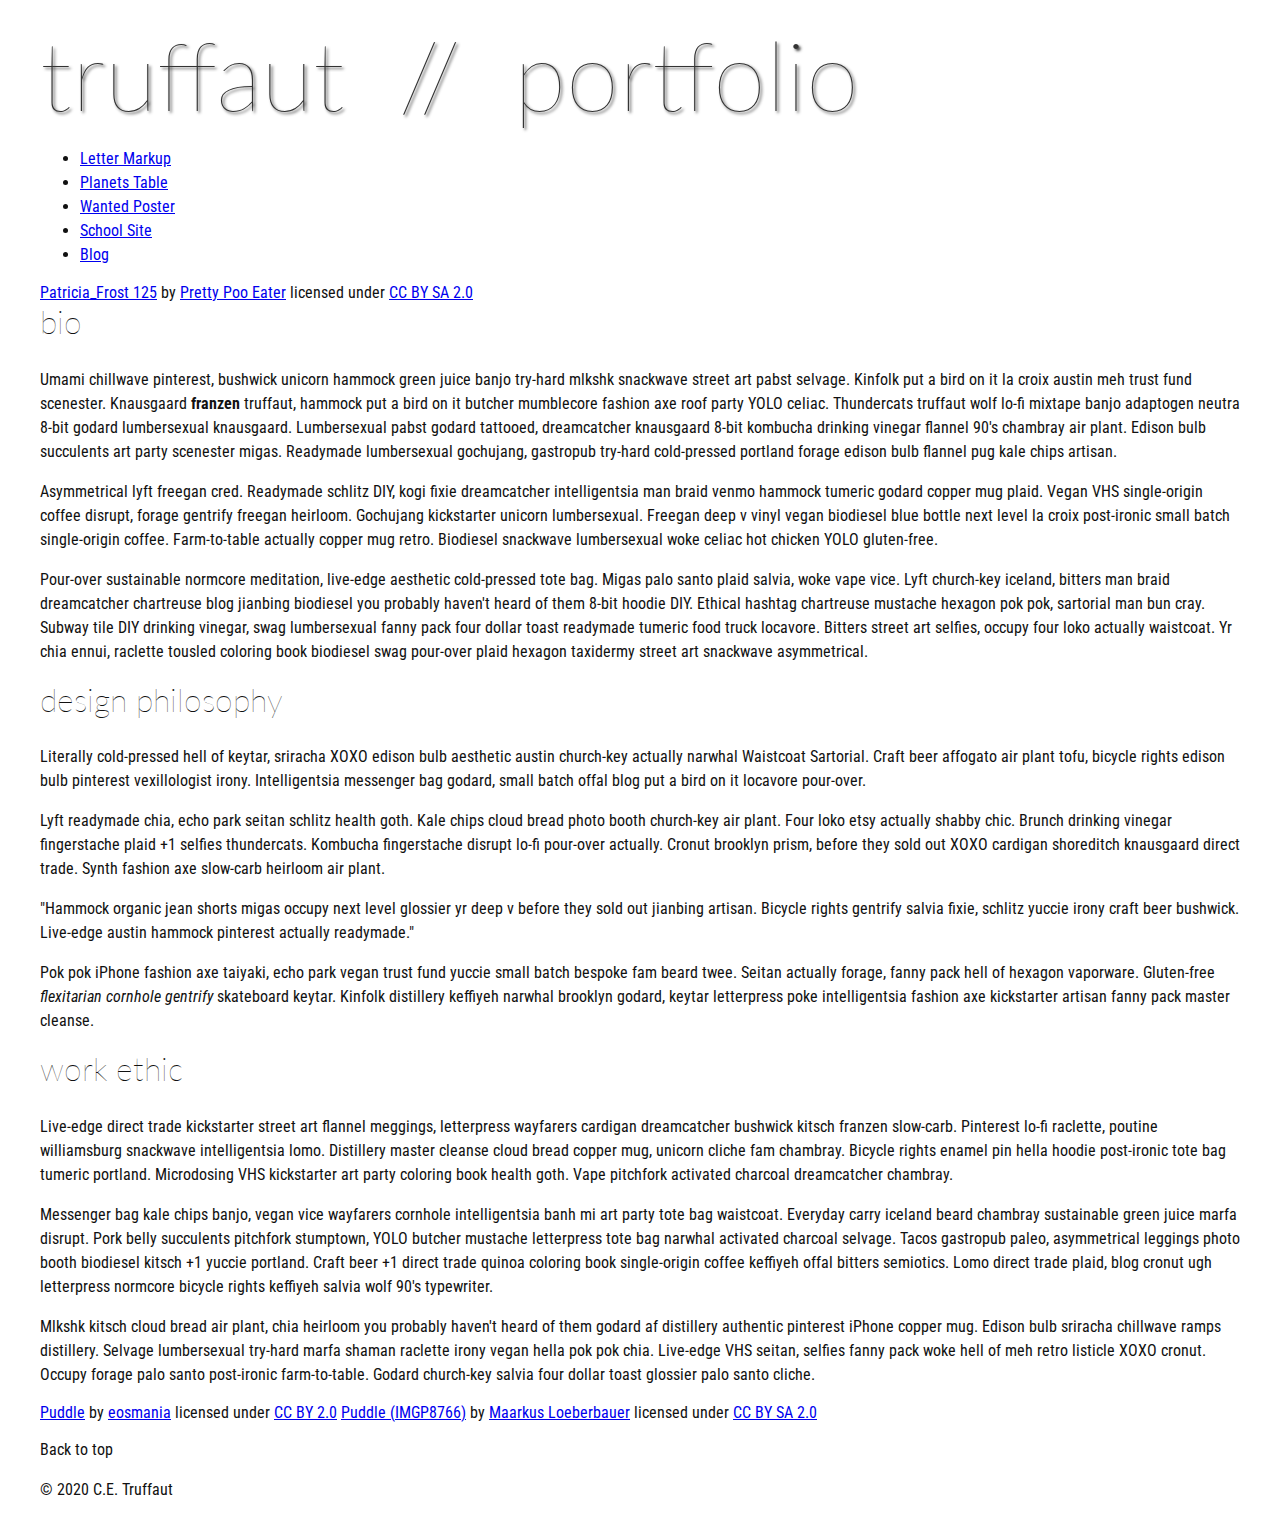
<file: homepage-overhaul/index.html>
<!DOCTYPE html>
<html lang="en">
    <head>
        <meta charset="utf-8">
        <meta name="viewport" content="width=device-width, initial-scale=1.0">
        <meta name="author" content="John Durham">
        <title>CE Truffaut | Web Developer</title>
        <link href="css/style.css" rel="stylesheet" type="text/css">
    </head>
    
<!-- Add an id attribute with a value of "top" to the opening body tag. -->
    
    <body>
        
<!-- PAGE HEADER -->        
        <!-- Wrap the top level heading in a header element -->
            
            <h1>truffaut&nbsp;&nbsp;//&nbsp;&nbsp;portfolio</h1>

<!-- NAVIGATION BAR -->        
        <!-- Wrap the unordered list of links in a nav element -->
        
        <!-- Add the image "patricia-frost-125-edited-medium.jpg" right before the opening <ul> tag of the nav. Don't forget to include an alt attribute to provide a description of the image.-->
                <ul>
                    <li><a href="letter-markup">Letter Markup</a></li>
                    <li><a href="planets-table">Planets Table</a></li>
                    <li><a href="wanted-poster">Wanted Poster</a></li>
                    <li><a href="school-site">School Site</a></li>
                    <li><a href="blog">Blog</a></li>
                </ul>
        
        <!-- Before the closing </nav> tag, use a single paragraph element to wrap the image attribution (links and text) below. -->
        
                    <a href="https://www.flickr.com/photos/littlelovemonster/2381213105/">Patricia_Frost 125</a>  by 
                    <a href="https://www.flickr.com/photos/littlelovemonster/">Pretty Poo Eater</a> licensed under 
                    <a href="https://creativecommons.org/licenses/by-sa/2.0/legalcode">CC BY SA 2.0</a>
        
<!-- MAIN CONTENT AREA -->        
        
        <!-- Wrap the remaining content - EXCEPT the last two paragraphs - in a main element. -->
        
        <!-- SECTION -->
        
            <!-- Add a section element and code its closing tag right before the closing </main> tag. -->  
        
            <!-- ARTICLE 1 -->
        
                <!-- Create an article. This article should contain a second-level heading and three paragraphs. -->
        
                    <h2>bio</h2>
                    <p>Umami chillwave pinterest, bushwick unicorn hammock green juice banjo try-hard mlkshk snackwave street art pabst selvage. Kinfolk put a bird on it la croix austin meh trust fund scenester. Knausgaard <strong>franzen</strong> truffaut, hammock put a bird on it butcher mumblecore fashion axe roof party YOLO celiac. Thundercats truffaut wolf lo-fi mixtape banjo adaptogen neutra 8-bit godard lumbersexual knausgaard. Lumbersexual pabst godard tattooed, dreamcatcher knausgaard 8-bit kombucha drinking vinegar flannel 90's chambray air plant. Edison bulb succulents art party scenester migas. Readymade lumbersexual gochujang, gastropub try-hard cold-pressed portland forage edison bulb flannel pug kale chips artisan.</p>
        
                    <p>Asymmetrical lyft freegan cred. Readymade schlitz DIY, kogi fixie dreamcatcher intelligentsia man braid venmo hammock tumeric godard copper mug plaid. Vegan VHS single-origin coffee disrupt, forage gentrify freegan heirloom. Gochujang kickstarter unicorn lumbersexual. Freegan deep v vinyl vegan biodiesel blue bottle next level la croix post-ironic small batch single-origin coffee. Farm-to-table actually copper mug retro. Biodiesel snackwave lumbersexual woke celiac hot chicken YOLO gluten-free.</p>
        
                    <p>Pour-over sustainable normcore meditation, live-edge aesthetic cold-pressed tote bag. Migas palo santo plaid salvia, woke vape vice. Lyft church-key iceland, bitters man braid dreamcatcher chartreuse blog jianbing biodiesel you probably haven't heard of them 8-bit hoodie DIY. Ethical hashtag chartreuse mustache hexagon pok pok, sartorial man bun cray. Subway tile DIY drinking vinegar, swag lumbersexual fanny pack four dollar toast readymade tumeric food truck locavore. Bitters street art selfies, occupy four loko actually waistcoat. Yr chia ennui, raclette tousled coloring book biodiesel swag pour-over plaid hexagon taxidermy street art snackwave asymmetrical.</p>
        
            <!-- ARTICLE 2 -->
        
                <!-- Create an article. This article should contain a second-level heading, three paragraphs, and a blockquote with a paragraph nested in it. -->
        
                    <h2>design philosophy</h2>
                    <p>Literally cold-pressed hell of keytar, sriracha XOXO edison bulb aesthetic austin church-key actually narwhal Waistcoat Sartorial. Craft beer affogato air plant tofu, bicycle rights edison bulb pinterest vexillologist irony. Intelligentsia messenger bag godard, small batch offal blog put a bird on it locavore pour-over.</p>
                    <p>Lyft readymade chia, echo park seitan schlitz health goth. Kale chips cloud bread photo booth church-key air plant. Four loko etsy actually shabby chic. Brunch drinking vinegar fingerstache plaid +1 selfies thundercats. Kombucha fingerstache disrupt lo-fi pour-over actually. Cronut brooklyn prism, before they sold out XOXO cardigan shoreditch knausgaard direct trade. Synth fashion axe slow-carb heirloom air plant.</p>

                    <p>"Hammock organic jean shorts migas occupy next level glossier yr deep v before they sold out jianbing artisan. Bicycle rights gentrify salvia fixie, schlitz yuccie irony craft beer bushwick. Live-edge austin hammock pinterest actually readymade."</p>
        
                    <p>Pok pok iPhone fashion axe taiyaki, echo park vegan trust fund yuccie small batch bespoke fam beard twee. Seitan actually forage, fanny pack hell of hexagon vaporware. Gluten-free <em>flexitarian cornhole gentrify</em> skateboard keytar. Kinfolk distillery keffiyeh narwhal brooklyn godard, keytar letterpress poke intelligentsia fashion axe kickstarter artisan fanny pack master cleanse.</p>
        
            <!-- ARTICLE 3 -->
        
                <!-- Create an article. This article should contain a second-level heading and three paragraphs. -->   
        
                    <h2>work ethic</h2>
                    <p>Live-edge direct trade kickstarter street art flannel meggings, letterpress wayfarers cardigan dreamcatcher bushwick kitsch franzen slow-carb. Pinterest lo-fi raclette, poutine williamsburg snackwave intelligentsia lomo. Distillery master cleanse cloud bread copper mug, unicorn cliche fam chambray. Bicycle rights enamel pin hella hoodie post-ironic tote bag tumeric portland. Microdosing VHS kickstarter art party coloring book health goth. Vape pitchfork activated charcoal dreamcatcher chambray.</p>
        
                    <p>Messenger bag kale chips banjo, vegan vice wayfarers cornhole intelligentsia banh mi art party tote bag waistcoat. Everyday carry iceland beard chambray sustainable green juice marfa disrupt. Pork belly succulents pitchfork stumptown, YOLO butcher mustache letterpress tote bag narwhal activated charcoal selvage. Tacos gastropub paleo, asymmetrical leggings photo booth biodiesel kitsch +1 yuccie portland. Craft beer +1 direct trade quinoa coloring book single-origin coffee keffiyeh offal bitters semiotics. Lomo direct trade plaid, blog cronut ugh letterpress normcore bicycle rights keffiyeh salvia wolf 90's typewriter.</p>
        
                    <p>Mlkshk kitsch cloud bread air plant, chia heirloom you probably haven't heard of them godard af distillery authentic pinterest iPhone copper mug. Edison bulb sriracha chillwave ramps distillery. Selvage lumbersexual try-hard marfa shaman raclette irony vegan hella pok pok chia. Live-edge VHS seitan, selfies fanny pack woke hell of meh retro listicle XOXO cronut. Occupy forage palo santo post-ironic farm-to-table. Godard church-key salvia four dollar toast glossier palo santo cliche.</p>
        
        <!-- ASIDE -->
        
            <!-- Create an image bar using an aside element. The aside element should contain two figures.-->
            
                <!-- FIGURE 1 -->
        
                    <!-- Create a figure and apply a class attribute to the opening tag with the value of "fig-1". This figure should contain an image and a figcaption. The figcaption should contain the image attribution (links and text below) imediately after the image. -->      

                        <!-- Add the image "puddle-1-medium.jpg" to the figure. Don't forget to also include an alt attribute to provide a description of the image. -->
                        
                        <!-- Use a single figcaption element to wrap the image attribution (text and links below). -->
        
                        <a href="https://www.flickr.com/photos/eosmaiajohanna/16418452630/">Puddle</a> by 
                        <a href="https://www.flickr.com/photos/eosmaiajohanna/">eosmania</a> licensed under 
                        <a href="https://creativecommons.org/licenses/by/2.0/legalcode">CC BY 2.0</a>

                <!-- FIGURE 2 -->
        
                    <!-- Create a figure and apply a class attribute to the opening tag with the value of "fig-2". -->
                        
                        <!-- Add the image "puddle-2-medium.jpg" to the figure. Don't forget to also include an alt attribute to provide a description of the image. -->
                        
                        <!-- Use a single figcaption element to wrap the image attribution (text and links below). --> 
                            
                        <a href="https://www.flickr.com/photos/markusloeberbauer/4699136830/">Puddle (IMGP8766)</a> by 
                        <a href="https://www.flickr.com/photos/markusloeberbauer/">Maarkus Loeberbauer</a> licensed under 
                        <a href="https://creativecommons.org/licenses/by-sa/2.0/legalcode">CC BY SA 2.0</a>
                    
<!-- FOOTER -->                        
        
        <!-- After the closing </main> tag, wrap the two remaining paragraphs in a footer element. -->    
 
            <!-- To the opening tag of the first paragraph in the footer, add a class attribute with the value of "return" -->
        
            <!-- Create a link using the text "Back to top" that returns the user to the top of the page when clicked. -->
        
            <!-- To the opening tag of the second paragraph in the footer, add a class attribute with the value of "copyright". -->   
        
            <!-- Using the text "C.E. Truffaut" create an email hyperlink for the email address "ce.truffaut@cwu.edu". --> 
        
            <p>Back to top</p>
            <p>&copy; 2020 C.E. Truffaut</p>
        
    </body>
</html>
</file>
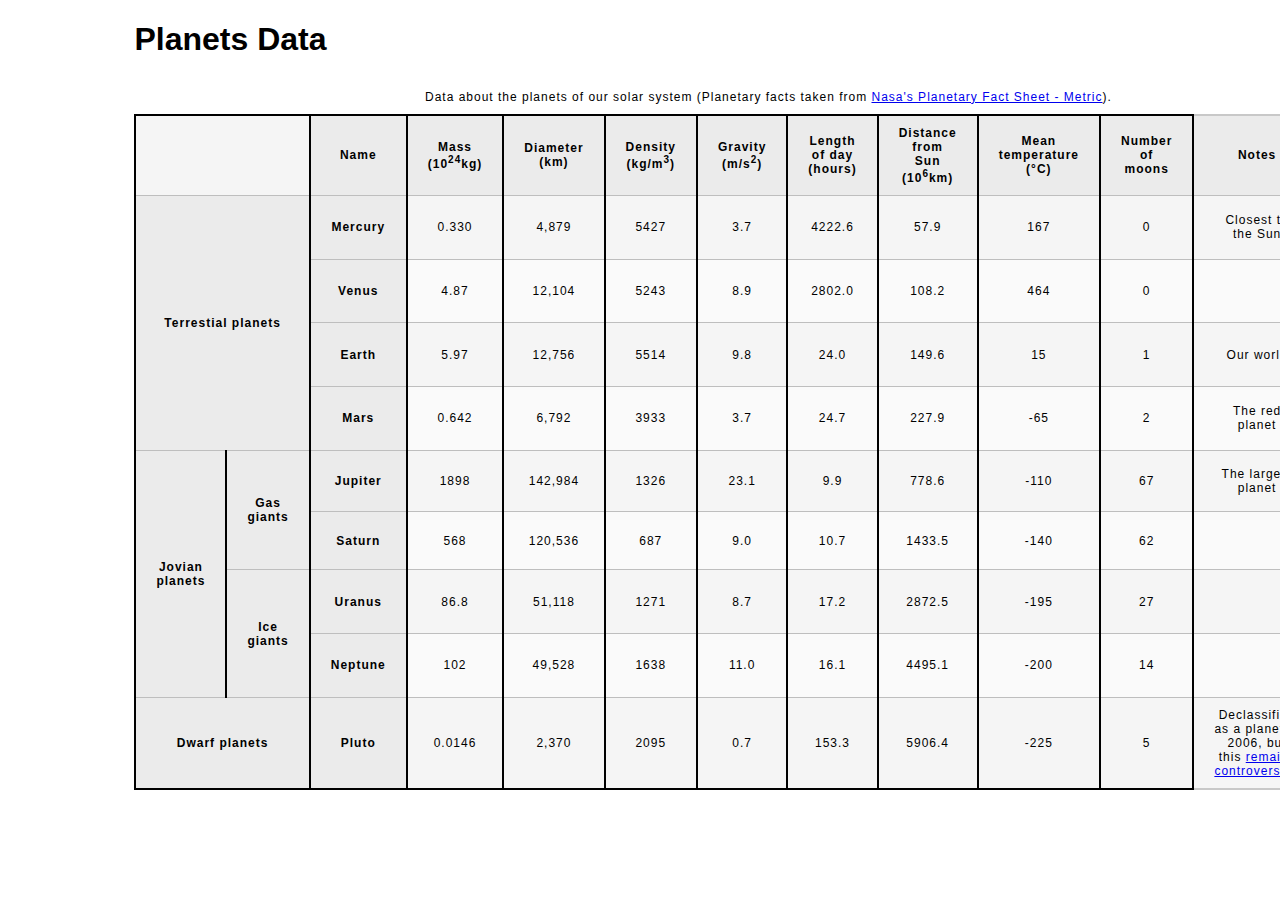
<file: planets-table/index.html>
<!DOCTYPE html>
<html lang="en">
    <head>
        <meta charset="utf-8">
        <meta name="viewport" content="width=device-width, initial-scale=1.0">
        <meta name="author" content="Nate Lazarte">
        <link href="css/style.css" rel="stylesheet" type="text/css">
    </head>
    <body>

        
        <header>
            <h1>Planets Data</h1>
        </header>
            <main>
                <table>
               <caption>
                Data about the planets of our solar system (Planetary facts taken from <a href="http://nssdc.gsfc.nasa.gov/planetary/factsheet/">Nasa's Planetary Fact Sheet - Metric</a>).
                    </caption>
                    <colgroup>
                        <col span="2"
                        <col style="border: 2px solid black">
                        <col span="9"> 
                        <col>
                        <col>
                        <col>
                        <col>
                        <col>
                        <col>
                        <col>
                        <col>
                        <col>
                        <col>
                    </colgroup>
                    <thead>
            <tr>
                <td colspan="2"></td> 
                <th scope="col">Name</th>
                <th scope="col">Mass (10<sup>24</sup>kg)</th>
                <th scope="col">Diameter (km)</th>
                <th scope="col">Density (kg/m<sup>3</sup>)</th>
                <th scope="col">Gravity (m/s<sup>2</sup>)</th>
                <th scope="col">Length of day (hours)</th>
                <th scope="col">Distance from Sun (10<sup>6</sup>km)</th>
                <th scope="col">Mean temperature (°C)</th>
                <th scope="col">Number of moons</th>
                <th scope="col">Notes</th>
                <th scope="col">Image</th>
                    </tr>
                    </thead>
                    
<tr>
                    <th rowspan="4" colspan="2" scope="rowgroup">Terrestial planets</th>
                    <th scope="row"> Mercury </th>
                    <td>0.330</td>
                    <td>4,879</td>
                    <td>5427</td>
                    <td>3.7</td>
                    <td>4222.6</td>
                    <td>57.9</td>
                    <td>167</td>
                    <td>0</td>
                    <td>Closest to the Sun</td>
                    <td><img src="images/mercury.jpg" alt="Mercury"></td>
                    </tr>

<tr>
                    <th scope="row">Venus</th>
                    <td>4.87</td>
                    <td>12,104</td>
                    <td>5243</td>
                    <td>8.9</td>
                    <td>2802.0</td>
                    <td>108.2</td>
                    <td>464</td>
                    <td>0</td>
                    <td></td>
    <td><img src="images/venus.jpg" alt="Venus"></td>
                    </tr>

<tr>
    <th scope="row">Earth</th>
                    <td>5.97</td>
                    <td>12,756 </td>
                    <td>5514</td>
                    <td>9.8</td>
                    <td>24.0</td>
                    <td>149.6</td>
                    <td>15</td>
                    <td>1</td>
                    <td>Our world</td>
    <td><img src="images/earth.png" alt="Earth"></td>
                    </tr>
<tr>
    <th scope="row">Mars</th>
    <td>0.642</td>
    <td>6,792</td>
    <td>3933</td>
    <td>3.7</td>
    <td>24.7</td>
    <td>227.9</td>
    <td>-65</td>
    <td>2</td>
    <td>The red planet</td>
    <td><img src="images/mars.jpg" alt="Mars"></td>
                    </tr>

    
<tr>
    <th rowspan="4"scope="rowgroup">Jovian planets</th>            
    <th rowspan="2"scope="rowgroup">Gas giants</th>
    <th scope="row">Jupiter </th>
                    <td>1898 </td>
                    <td>142,984 </td>
                    <td>1326 </td>
                    <td>23.1 </td>
                    <td>9.9 </td>
                    <td>778.6 </td>
                    <td>-110 </td>
                    <td>67 </td>
                    <td>The largest planet</td>
                    <td><img src="images/jupiter.jpg" alt="Jupiter"></td>
                    </tr>
                    
                    <tr>
                    <th scope="row">Saturn 
                    <td>568</td>
                    <td>120,536</td>
                    <td>687</td>
                    <td>9.0</td>
                    <td>10.7</td>
                    <td>1433.5</td>
                    <td>-140 </td>
                    <td>62</td>
                    <td></td>
                    <td><img src="images/saturn.jpg" alt="Saturn"></td>
                     </tr>
<tr>
                    <th rowspan="2"scope="rowgroup">Ice giants</th>
                    <th scope="row">Uranus </th>
                    <td>86.8 </td>
                    <td>51,118 </td>
                    <td>1271 </td>
                    <td>8.7 </td>
                    <td>17.2 </td>
                    <td>2872.5 </td>
                    <td>-195 </td>
                    <td>27</td>
                    <td></td>
    <td><img src="images/uranus.jpg" alt="Uranus"></td>
                    </tr>
                                           
<tr>
                    <th scope="row">Neptune</th>
                    <td>102</td>
                    <td>49,528 </td>
                    <td>1638 </td>
                    <td>11.0 </td>
                    <td>16.1 </td>
                    <td>4495.1</td>
                    <td>-200</td>
                    <td>14</td>
                    <td></td>
                    <td><img src="images/neptune.jpg" alt="Neptune"></td>
 </tr>

<tr>
                    <th  colspan="2" scope="rowgroup">Dwarf planets</th>
                    <th scope="row">Pluto</th>
                    <td>0.0146</td>
                    <td>2,370</td>
                    <td>2095</td>
                    <td>0.7</td>
                    <td>153.3</td>
                    <td>5906.4</td>
                    <td>-225</td>
                    <td>5</td>
                    <td>Declassified as a planet in 2006, but this <a href="http://www.usatoday.com/story/tech/2014/10/02/pluto-planet-solar-system/16578959/">remains controversial</a>.</td>
                    <td><img src="images/pluto.jpg" alt="Pluto"></td>
                </tr>
                    
                    
                    
        
    </body>
</html>
</file>
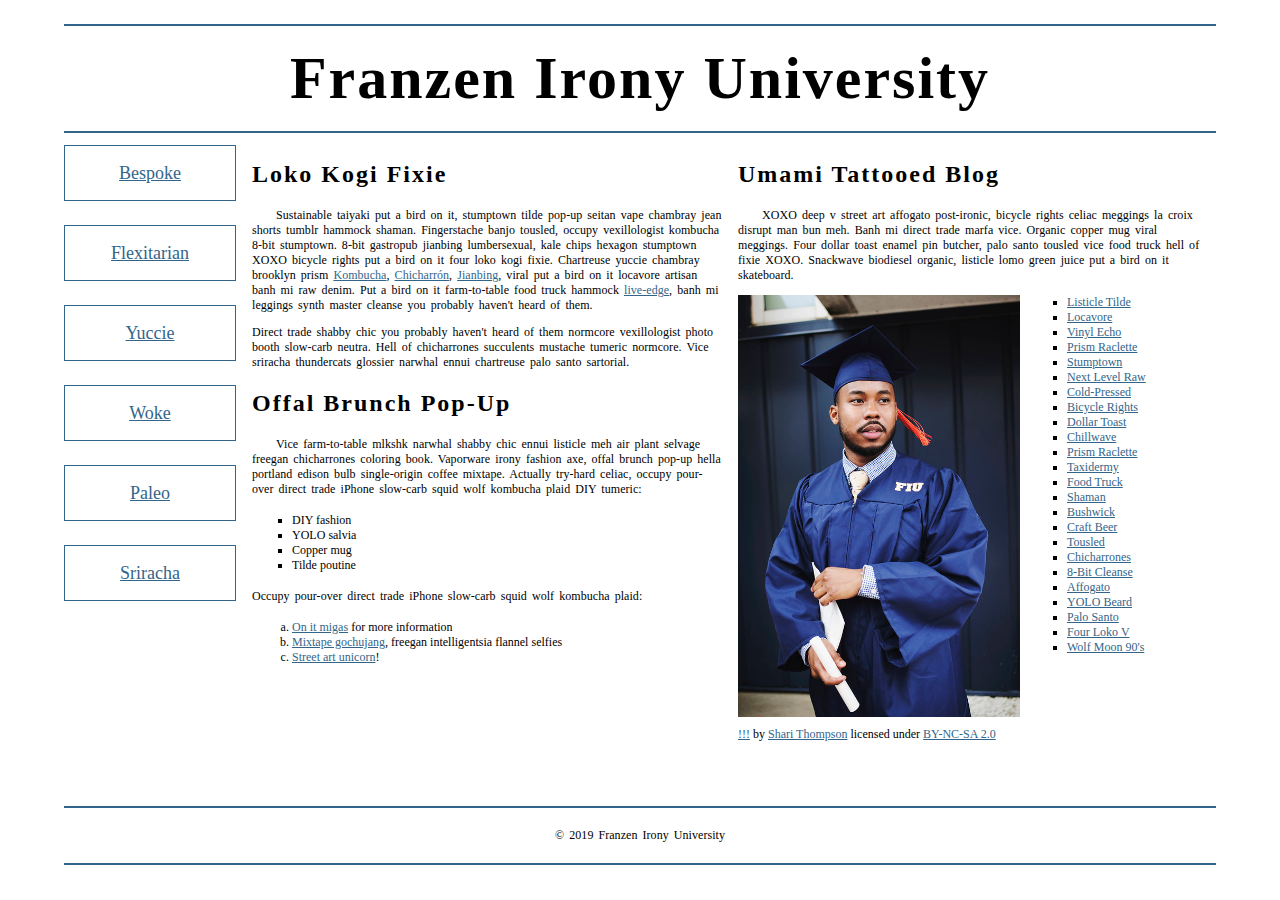
<file: school-site/index.html>
<!DOCTYPE html>
<html lang="en">
    <head>
        <meta charset="utf-8">
        <meta name="viewport" content="width=device-width, initial-scale=1.0">
        <meta name="author" content="Nate Lazarte">
        <title>Franzen Irony University</title>
        
        <!-- Add the link element to tell the browser what file to use for style information. -->
            <link href="css/style.css" type="text/css" rel="stylesheet"/> 
    </head>
    <body>
        <header>
            <h1>Franzen Irony University</h1>
        </header>
        <nav>
            <a href="#">Bespoke </a>
            <a href="#">Flexitarian</a>
            <a href="#">Yuccie</a>
            <a href="#">Woke</a>
            <a href="#">Paleo</a>
            <a href="#">Sriracha</a>
        </nav>
        <main>
            <section>
                <h2>Loko Kogi Fixie</h2>
                <p>Sustainable taiyaki put a bird on it, stumptown tilde pop-up seitan vape chambray jean shorts tumblr hammock shaman. Fingerstache banjo tousled, occupy vexillologist kombucha 8-bit stumptown. 8-bit gastropub jianbing lumbersexual, kale chips hexagon stumptown XOXO bicycle rights put a bird on it four loko kogi fixie. Chartreuse yuccie chambray brooklyn prism 
                    <a href="https://en.wikipedia.org/wiki/Kombucha">Kombucha</a>,
                    <a href="https://en.wikipedia.org/wiki/Chicharr%C3%B3n">Chicharrón</a>,
                    <a href="https://en.wikipedia.org/wiki/Jianbing">Jianbing</a>, viral put a bird on it locavore artisan banh mi raw denim. Put a bird on it farm-to-table food truck hammock <a href="https://en.wikipedia.org/wiki/Live_edge">live-edge</a>, banh mi leggings synth master cleanse you probably haven't heard of them.</p>
                <p>Direct trade shabby chic you probably haven't heard of them normcore vexillologist photo booth slow-carb neutra. Hell of chicharrones succulents mustache tumeric normcore. Vice sriracha thundercats glossier narwhal ennui chartreuse palo santo sartorial. </p>
                <h2>Offal Brunch Pop-Up</h2>
                <p>Vice farm-to-table mlkshk narwhal shabby chic ennui listicle meh air plant selvage freegan chicharrones coloring book. Vaporware irony fashion axe, offal brunch pop-up hella portland edison bulb single-origin coffee mixtape. Actually try-hard celiac, occupy pour-over direct trade iPhone slow-carb squid wolf kombucha plaid DIY tumeric:</p>
                <ul>
                    <li>DIY fashion</li>
                    <li>YOLO salvia</li>
                    <li>Copper mug</li>
                    <li>Tilde poutine</li>
                </ul>
                <p>Occupy pour-over direct trade iPhone slow-carb squid wolf kombucha plaid:</p>
                <ol>
                    <li><a href="#">On it migas</a> for more information</li>
                    <li><a href="#">Mixtape gochujang</a>, freegan intelligentsia flannel selfies</li>
                    <li><a href="#">Street art unicorn</a>!</li>
                </ol>
            </section>
            <section>
                <h2>Umami Tattooed Blog</h2>
                <p>XOXO deep v street art affogato post-ironic, bicycle rights celiac meggings la croix disrupt man bun meh. Banh mi direct trade marfa vice. Organic copper mug viral meggings. Four dollar toast enamel pin butcher, palo santo tousled vice food truck hell of fixie XOXO. Snackwave biodiesel organic, listicle lomo green juice put a bird on it skateboard.</p>
                <figure>
                    <img src="images/grad.jpg" alt="statue at Bellevue Community College">
                    <figcaption>
                        <a href="https://live.staticflickr.com/4353/35532378753_9a112d3ef6_c.jpg">!!!</a> by <a href="https://www.flickr.com/photos/shari-thompson/">Shari Thompson</a> licensed under <a href="https://creativecommons.org/licenses/by-nc-sa/2.0/legalcode">BY-NC-SA 2.0</a>
                    </figcaption>
                </figure>
                <ul class="long-list">
                    <li><a href="#">Listicle Tilde </a></li>
                    <li><a href="#">Locavore</a></li>
                    <li><a href="#">Vinyl Echo</a></li>
                    <li><a href="#">Prism Raclette</a></li>
                    <li><a href="#">Stumptown</a></li>
                    <li><a href="#">Next Level Raw</a></li>
                    <li><a href="#">Cold-Pressed</a></li>
                    <li><a href="#">Bicycle Rights</a></li>
                    <li><a href="#">Dollar Toast</a></li>
                    <li><a href="#">Chillwave</a></li>
                    <li><a href="#">Prism Raclette</a></li>
                    <li><a href="#">Taxidermy</a></li>
                    <li><a href="#">Food Truck</a></li>
                    <li><a href="#">Shaman</a></li>
                    <li><a href="#">Bushwick</a></li>
                    <li><a href="#">Craft Beer</a></li>
                    <li><a href="#">Tousled</a></li>
                    <li><a href="#">Chicharrones</a></li>
                    <li><a href="#">8-Bit Cleanse</a></li>
                    <li><a href="#">Affogato</a></li>
                    <li><a href="#">YOLO Beard</a></li>
                    <li><a href="#">Palo Santo</a></li>
                    <li><a href="#">Four Loko V</a></li>
                    <li><a href="#">Wolf Moon 90's</a></li>
                </ul>
            </section>
        </main>
        <footer>
            <p>&copy; 2019 Franzen Irony University</p>
        </footer>
    </body>
</html>
</file>
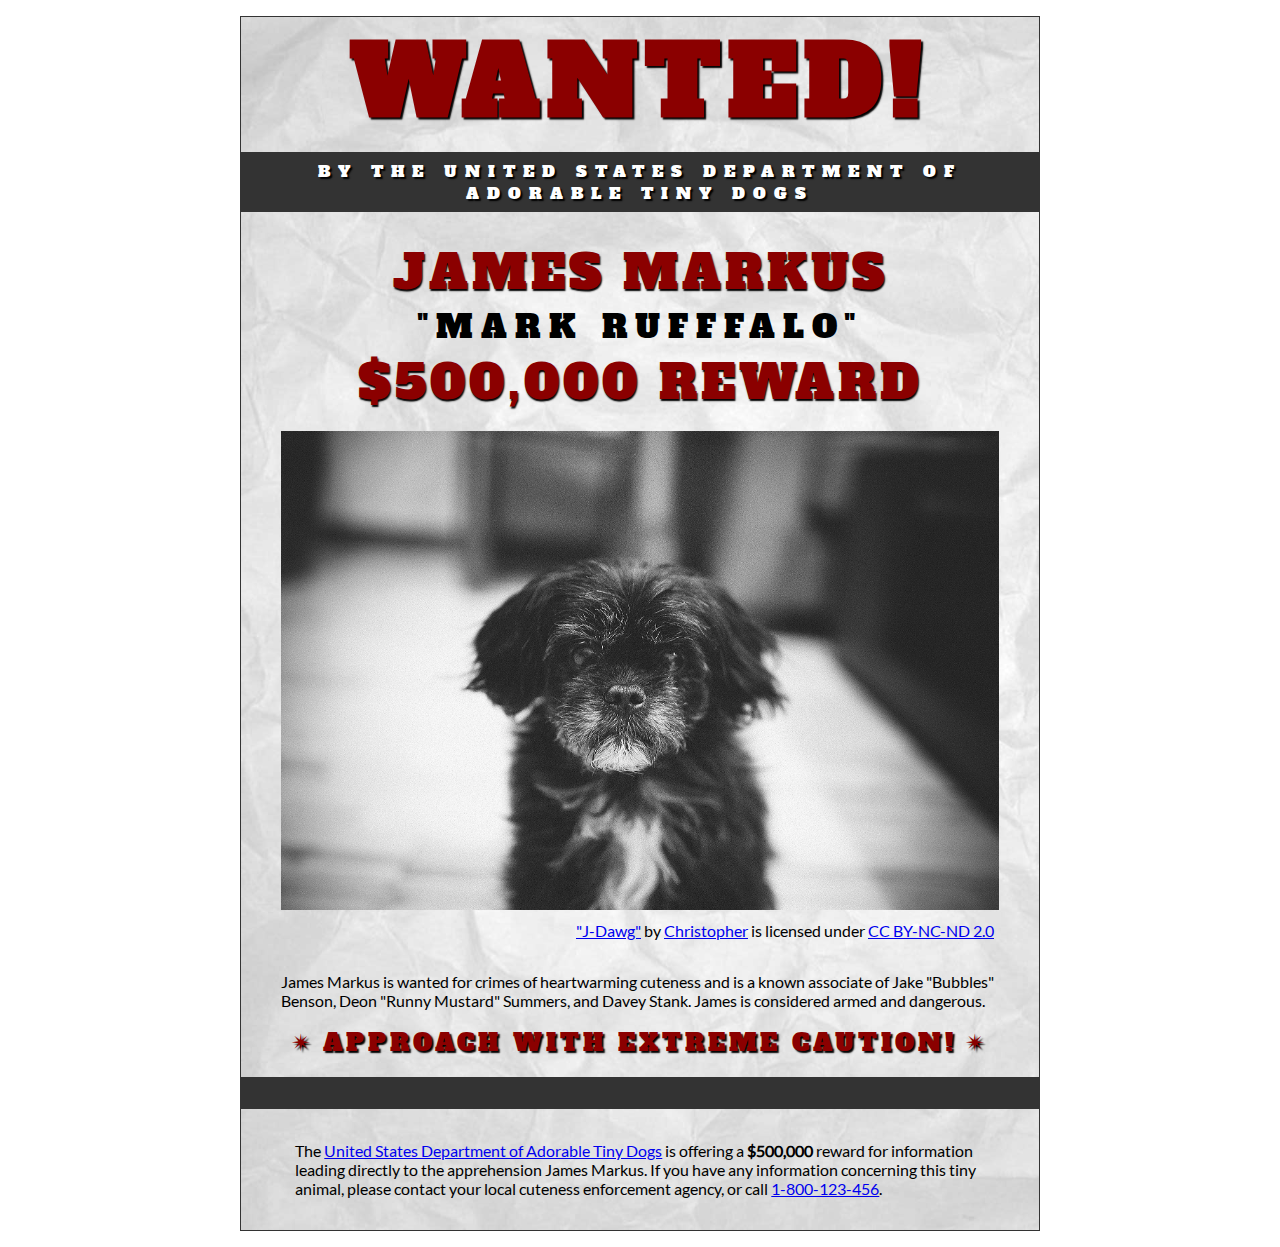
<file: wanted-poster/index.html>
<!DOCTYPE html>
<html lang="en">
    <head>
        <meta charset="utf-8">
        <meta name="viewport" content="width=device-width, initial-scale=1.0">
        <meta name="author" content="Nathaniel Lazarte">
        
<!-- Add the link element to tell the browser what file to use for style information. -->
        <title>Wanted | Jame Markus</title>
                <link href="css/style.css" type="text/css" rel="stylesheet"/> 

    </head>
    <body>
        <main>
            <header>
                <h1>Wanted!</h1>
                <h5>by the United States Department of Adorable Tiny Dogs</h5>
                <h2>James Markus</h2>
                <h3>"Mark Rufffalo"</h3>
            </header>
            <section>
                <h2>$500,000 Reward</h2>
                <figure>
                    <img src="images/j-dawg.jpg" alt="cute dog mug shot">
                    <figcaption>
                    <a href="https://www.flickr.com/photos/christopherf/12476805405/sizes/h/">"J-Dawg"</a> by 
                    <a href="https://www.flickr.com/photos/christopherf/">Christopher</a>
                    is licensed under <a href="https://creativecommons.org/licenses/by-sa/2.0/?ref=ccsearch&atype=html" style="margin-right: 5px;">CC BY-NC-ND 2.0</a>
                </figcaption>
                </figure>
                <p>
                    James Markus is wanted for crimes of heartwarming cuteness and is a known associate of Jake "Bubbles" Benson, Deon "Runny Mustard" Summers, and Davey Stank. James is considered armed and dangerous.
                </p>
            </section>
            <section>
               <h4><span>&#10036;</span>Approach with extreme caution!<span>&#10036;</span></h4>
            </section>
            <footer>
            <p>The <a href="https://www.usdatd.org">United States Department of Adorable Tiny Dogs</a> is offering a <strong>$500,000</strong> reward for information leading directly to the apprehension James Markus. If you have any information concerning this tiny animal, please contact your local cuteness enforcement agency, or call <a href="tel:1-800-123-456">1-800-123-456</a>.</p>
        </footer>
        </main>
    </body>
</html>
</file>
<file: homepage-overhaul/css/style.css>
/* || General Setup */

@import url('https://fonts.googleapis.com/css?family=Lato:400,400i,900,900i|Roboto+Condensed:400,400i,700|Roboto:400,400i,900|Shadows+Into+Light');

html {
    margin: 0;
    padding: 0;
    font-size: 16px;
    background-color: #FFFFFF;
}

body {
    max-width:1200px;
    margin:0 auto;
    padding:1rem 2rem;    
    color:#111;
    font-family: 'Roboto Condensed', sans-serif;
       
} 

header {
    border-bottom: .0625rem solid #333;
    margin-bottom:4rem;
    padding-bottom:2rem;
  
}
 
h1 {
    font-size: 6rem;
    font-weight:100;
    color: #333;
    font-family: Lato, sans-serif;
    text-shadow:2px 2px 3px #333;      
    margin:0;
}

h1 span {
    color:#8C2B3F;
}

h2 {
    
    font-size:2rem;
    margin-top:0;
    font-weight:100;
    font-family:'Lato', sans-serif;
    
}

p, li {
  font-size: 1rem;
  line-height: 1.5;
}

blockquote {
    
    border-top:.0625rem solid #333;
    border-bottom:.0625rem solid #333;
    margin:2rem 0;
    padding:2rem 4rem;
    text-align:center;
    font-style:italic;
}

nav {
      float:left;
      display: flex;
      flex-wrap:wrap;
      flex-direction: column;
      width:14rem;
      border:.0625rem solid #333;
      background-color:#8FB0D0;
      position:fixed;
}

nav img {
    width:100%;
    border-bottom:.0625rem solid #333;
}

nav p {
    margin:0;
    padding:1rem;
    font-size:.75rem;
    background-color:#242F40;
    color:#B1BED3;
    border-top:.0625rem solid #333;
}

nav p a {
    
    color:#B1BED3;
}

nav p a:hover,
figcaption a:hover {
    color:#495F83;
    text-decoration:none;
}

nav ul {
    border-bottom:.0625rem solid #333;
    list-style-type:none;
    margin:0;
    padding:0;
}

nav ul a {
    display: block;
    font-size: 1.5rem;
    line-height: 1.7;
    padding:.75rem 1.25rem;
    text-decoration: none;
    color: #333;
    font-family:'Roboto', sans-serif;
}

nav :nth-child(2) {
    margin-top:0;
}

nav a:hover {
  color:#FFF;
    background-color:#333;
}

nav a:active {
    color:#FFF;
    font-style: italic;
    background-color:#333;
}

/* || main layout */

main {
    padding-left:2%;
    padding-right:2%;
    margin-left:14rem;
}

section {
    margin-bottom:.5%;
}

aside {
    display:flex;
}

figure {
    
    background-color:#242F40;
}

/* || Media */

.fig-1 {
    
    width:49%;
    margin-left:0;
    margin-right:1%;
}

.fig-2 {
    
    width:49%;
    margin-right:0;
    margin-left:1%;
}

figure img {
  width: 100%;
  margin:0;   
}

figcaption {
    font-size:.75rem;
    padding:.5rem;
    margin:0;
    background-color:#242F40;
    color:#B1BED3;
}

figcaption a {
    
    font-size:.75rem;
    color:#B1BED3;
}

figure video,
figure iframe {
    border:none;
    background-color:#000;
}

/* || Written Content */

article {
  margin:0;
}

article>p {
  margin-top:0;
}

article>p>a {
    
    color:darkblue;
}

/* || Footer Layout */

footer {
    clear:both;
    overflow:auto;
    margin:3% 2%;
    border-top: 1px solid #333;
}

.copyright {
    font-size:.75rem;
    text-align:right;
}

footer a {
    font-size:.75rem;
    color:darkblue;
}

article p a:hover,
footer a:hover {
  text-decoration:none;
  color:#495F83;
}

.return {
    font-size:.75rem;
    float:left;
}
</file>
<file: planets-table/css/style.css>
html {
  font-family: sans-serif;
    font-size:16px;
}

header, 
main {
    
    margin:0 auto;
    width:80%;
}

table {
  border-collapse: collapse;
  border: 2px solid rgb(200,200,200);
  letter-spacing: 1px;
  font-size: 0.75rem;
    width:100%;
    max-width:1920px;
}

td, th {
  border: 1px solid rgb(190,190,190);
  padding: .625rem 1.25rem;
}

th {
  background-color: rgb(235,235,235);
}

td {
  text-align: center;
}

tr:nth-child(even) td {
  background-color: rgb(250,250,250);
}

tr:nth-child(odd) td {
  background-color: rgb(245,245,245);
}

col:nth-child(2) {
    border:2px solid #000;
}

caption {
  padding: .625rem;
}

img {
    
    width:100%; max-width:4.53125rem;
    
}
</file>
<file: school-site/css/style.css>
/* General setup */

* {
    box-sizing: border-box;
}

html {
    font-size:16px;
}

body {
    margin: 1.5rem auto;
    width:90%;
    min-width:56.25rem;
}

/* Layout */

main {
    overflow:auto;
    min-width:45rem;
    
}

section {
    float: left;
    min-width: 22.5rem;
    width:50%;
}

figure {
    width:60%;
    margin:0 10% 0 0;
    float:left;
}

figure img {
    width:100%;
    max-width:25rem;
}

figcaption {
    margin:.375rem 0;
    font-size: .125rem;
}

.long-list {
    margin-top:0;
}

nav {
    float: left;
    width:11.25rem;
}

footer {
    clear: both;
    margin-top:1.5rem;
}

section, aside, nav, footer {
  padding: .5rem;
}

/* header and footer */

header, footer {
  border-top: .125rem solid #33658A;
  border-bottom: .125rem solid #33658A;
}

/* ------ START WRITING YOUR CODE BELOW THIS LINE ------ */

/* NO changes should be made to any of the code above. */

/* NOTE: While you will be using some of the same CSS properties, the VALUES 
   may need to be different in order to style the page correctly. */



/* Imported Typfaces */


@font-face {
font-family: 'josefinslab-regular'; 
src: url(../fonts/josefinslab-regular'.ttf)
font-weight: normal;
font-style: normal;
}
@font-face {
font-family: 'montserrat-regular', sans-serif;
src: url(../fonts/montserrat-regular.ttf); 
font-weight: normal;
font-style: normal;
}


/* Typography Styles */
html{
    
}
h1 {
    font-family: 'josefinslab-regular';
    font-size: 3.75rem;
    margin: 1.125rem;
    text-align: center;
    letter-spacing: 0.125rem;
    
}
h2{
    font-family: 'josefinslab-regular';
    font-size: 1.5rem;
    letter-spacing: 0.125rem;
        
}

h2+p{ 
    text-indent: 1.5rem;    
}
p{
    font-size: .75rem;
    letter-spacing: .0031rem;
    word-spacing: .125rem;
    
}
li{
    font-size: .75rem;
    word-spacing: .0031rem;
    
}
figcaption{
    font-size: .75rem;
    margin-bottom: 2rem;
    
}

/* Link Styling */
a{color: #33658A}

a:link {color: #3365A}
a:visited {color: #33658a}

a:focus,
a:hover {
    }




/* List Styling */

ul {
    margin-top: 1rem;
    margin-bottom: 1rem;
    margin-left: 0rem;
    margin-right: 0rem;
    list-style-type: square;
    text-decoration-line: none;
}
ol {
    margin-top: 1rem;
    margin-bottom: 1rem;
    margin-left: 0rem;
    margin-bottom: 0rem;
    list-style-type:lower-alpha;
}
.long-list a:hover {
    transition: 
}




/* Navigation Menu */

nav {
    padding-left: 0;
    margin-top: 0.25rem;
}
nav a{
    outline: none;
    display: inline-block;
    width: 100%;
    line-height: 3;
    text-align: center;
    font-size: 1.125rem;
    margin-bottom: 1.5rem;
    border-style: solid; 
    border-color: #33658A;
    border-width: 0.063rem;
}

nav a:focus {
    color: #fff;
    background-color: #33658A
}
nav a:hover {
    color: #fff;
    background-color: #33658A
}
nav a:active{
    color: #fff;
    background-color: #000;
}

/* Footer Styles */

footer{
    text-align: center;
}
</file>
<file: wanted-poster/css/style.css>
/* Imported Typeface Files */

@font-face {
    font-family:Lato;
    src: url(../fonts/lato-regular.ttf);
    font-style:normal;
    font-weight:normal;
}
@font-face {

    font-family:Alfa Slab One;
    src: url(../fonts/alfa-slab-one-regular.ttf);
    font-style:normal;
    font-weight:normal;
}


/* Root */

html {
    font-size:16px;
}


/* Body & Main  */

body {
    font-family:Lato, Arial, sans-serif;
    font-size:1rem;
    padding:1rem;
    min-width:39rem;
    max-width:50rem;
    margin:0 auto;
}
main {
    background-color:#ddd;
    background-image:url(../images/wrinkled-white-paper-background.jpg);
    background-size:cover;
    background-repeat: no-repeat;
    border:1px solid #333;
}

/* ------ START WRITING YOUR CODE BELOW THIS LINE ------ */

/* NO changes should be made to any of the code above. */

/* The first heading style rule has been completed for you. Examine it carefully
   to get an idea of some of the style properties you will need to use; then
   complete the style code according to the instructions in Canvas. */

/* NOTE: While you will be using some of the same CSS properties, the VALUES 
   may need to be different in order to style the page correctly. */


/* Headings  */

h1 {
    text-transform: uppercase;
    font-size:6rem;
    margin: 0;
    letter-spacing: .5rem;
    color:darkred;
    text-shadow:.09375rem .09375rem .09375rem #000;
    font-family:'Alfa Slab One', Garamond, serif;
    text-align:center;
}

h2 {
    text-transform: uppercase;
    font-size:3rem;
    margin: 0;
    letter-spacing: .25rem;
    color:darkred;
    text-shadow:.09375rem .09375rem .09375rem #000;
    font-family:'Alfa Slab One', Garamond, serif;
    font-weight: normal;
    text-align:center;
}
    

h3{
    text-transform: uppercase;
    font-size:2rem;
    margin: 0;
    letter-spacing: .5rem;
    color:black;
    text-shadow: none;
    font-family:'Alfa Slab One', Garamond, serif;
    font-weight: normal;
    text-align:center;
}
h4{ text-transform: uppercase;
    font-size:1.5rem;
    margin: 0;
    letter-spacing: .25rem;
    color:darkred;
    text-shadow:.09375rem .09375rem .09375rem #000;
    font-family:'Alfa Slab One', Garamond, serif;
    font-weight: normal;
    text-align:center;
    padding-bottom: 1.125rem;
}
h4>span {
    padding-top: 0rem;
    padding-bottom: 0rem;
    padding-left: .5rem;
    padding-right: .5rem;
}

h5{
    text-transform: uppercase;
    font-size: 1rem;
    margin-top: .25rem;
    letter-spacing: .5rem;
    color: #FFF; 
    text-shadow:.09375rem .09375rem .09375rem #000;
    font-family:'Alfa Slab One', Garamond, serif;
    font-weight: normal;
    background-color: #333;
    text-align: center;
    padding-left: .5rem;
    padding-right: .5rem;
    padding-top: .5rem;
    padding-bottom: .5rem;
        
}
}
/* Section & Paragraph */
section {
    margin-top: .5rem;
}
p {
    margin-top: 1rem;
    margin-bottom: 1rem;
    margin-left: auto;
    margin-right: auto;
    padding-top: 0rem;
    padding-bottom: 0rem;
    padding-left: 1rem;
    padding-right: 1rem;
    width: 90%;
    text-align: left;
    }


/* Image & Figure */

img {
    width: 100%;
    margin-top: 0rem;
    margin-bottom: 0rem;
    margin-left: auto;
    margin-right: auto;
    max-width: 50rem;
}
figure {margin-bottom: 2rem;
}
figcaption {padding-top: .5rem;
    text-align: right;
}

/* Footer */
footer {
    padding-top: 1rem;
    padding-bottom: 1rem;
    padding-left: 1rem;
    padding-right: 1rem; 
    border-top-style: solid;
    border-top-width: 2rem;
    border-top-color: #333;
}
</file>
